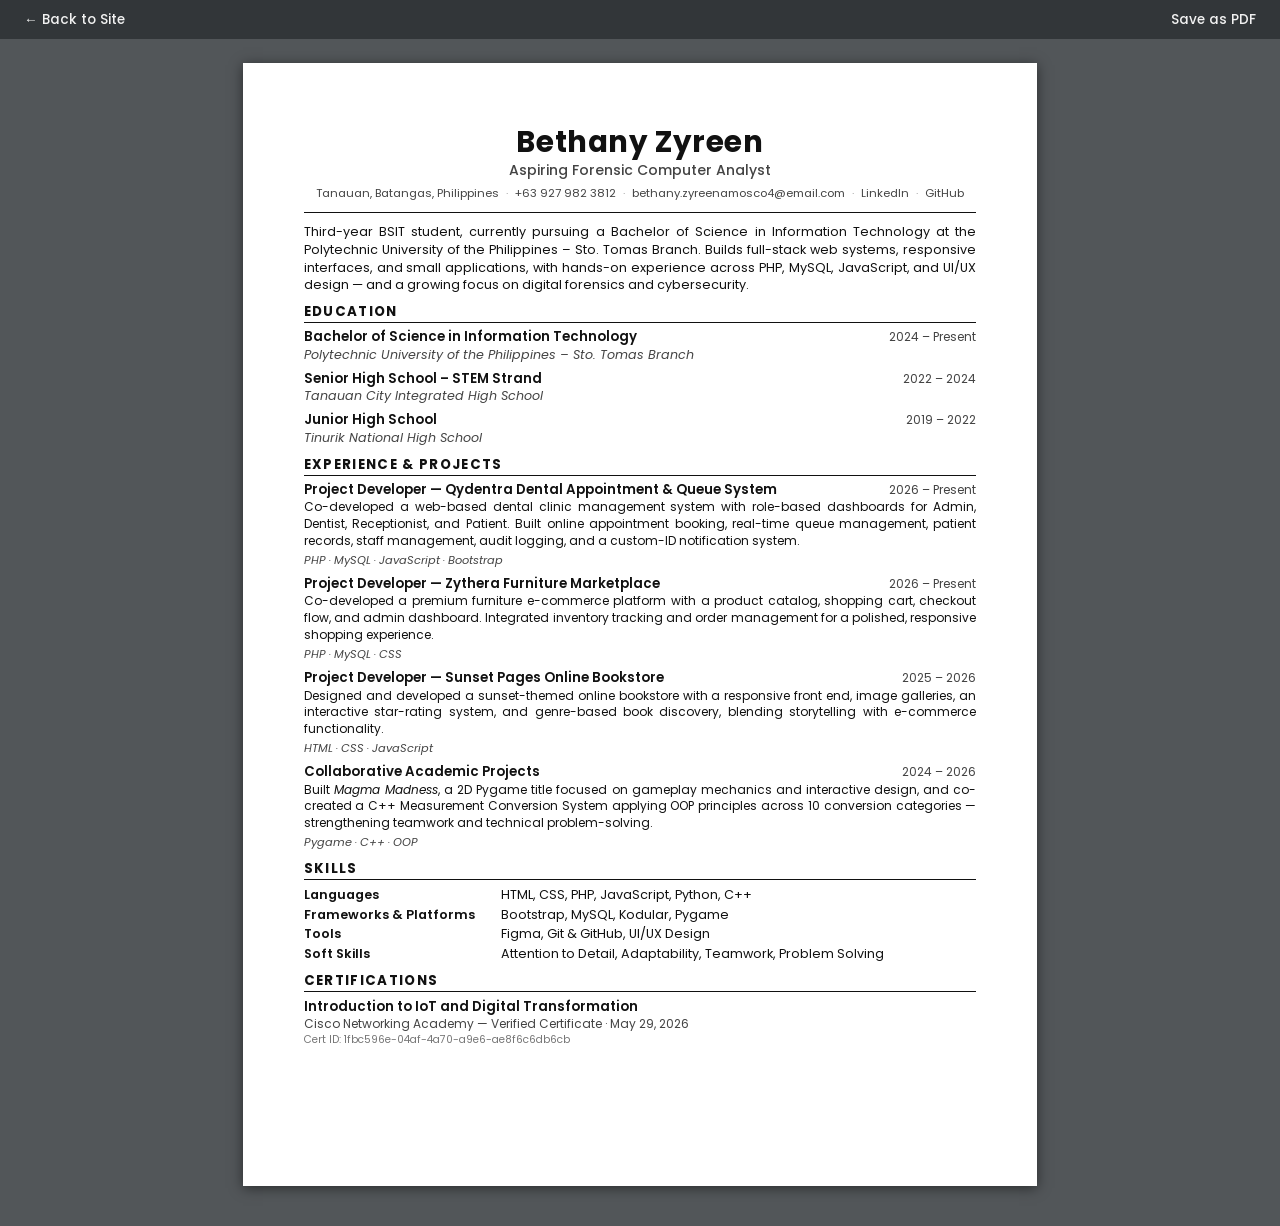
<file: resume.html>
<!DOCTYPE html>
<html lang="en">

<head>
  <meta charset="UTF-8">
  <meta name="viewport" content="width=device-width, initial-scale=1.0">
  <title>Bethany Zyreen – Resume</title>
  <link rel="icon" type="image/svg+xml" href="assets/img/Group13.svg">
  <link href="https://cdn.jsdelivr.net/npm/bootstrap@5.3.3/dist/css/bootstrap.min.css" rel="stylesheet">
  <link
    href="https://fonts.googleapis.com/css2?family=Poppins:ital,wght@0,300;0,400;0,500;0,600;0,700;1,400&display=swap"
    rel="stylesheet">
  <link rel="stylesheet" href="https://cdnjs.cloudflare.com/ajax/libs/font-awesome/6.5.0/css/all.min.css">
  <link rel="stylesheet" href="assets/css/resume.css">

</head>

<body>

  <!-- TOOLBAR -->
  <div class="toolbar d-flex align-items-center justify-content-between d-print-none">
    <a href="portfolio.html">&larr; Back to Site</a>
    <div class="toolbar-right">
      <button onclick="window.print()">Save as PDF</button>
    </div>
  </div>

  <!-- RESUME -->
  <div class="resume container">

    <header class="r-header">
      <h1 class="r-name">Bethany Zyreen</h1>
      <p class="r-role">Aspiring Forensic Computer Analyst</p>
      <p class="r-meta">
        Tanauan, Batangas, Philippines<span class="sep">&middot;</span>+63 927 982 3812<span
          class="sep">&middot;</span><a
          href="mailto:bethany.zyreenamosco4@email.com">bethany.zyreenamosco4@email.com</a><span
          class="sep">&middot;</span><a href="https://www.linkedin.com/in/bethanyzyreenamosco" target="_blank"
          rel="noopener noreferrer">LinkedIn</a><span class="sep">&middot;</span><a
          href="https://github.com/bethanyzyreen" target="_blank" rel="noopener noreferrer">GitHub</a>
      </p>
    </header>

    <section class="r-section">
      <p class="r-summary">
        Third-year BSIT student, currently pursuing a Bachelor of
        Science in Information Technology at the Polytechnic University of the Philippines – Sto. Tomas Branch.
        Builds full-stack web systems, responsive interfaces, and small applications, with hands-on experience
        across PHP, MySQL, JavaScript, and UI/UX design — and a growing focus on digital forensics and
        cybersecurity.
      </p>
    </section>

    <section class="r-section">
      <h2 class="r-heading">Education</h2>

      <div class="r-entry">
        <div class="r-entry-top d-flex justify-content-between align-items-baseline flex-wrap gap-2">
          <h3 class="r-entry-title">Bachelor of Science in Information Technology</h3>
          <span class="r-entry-date">2024 – Present</span>
        </div>
        <p class="r-entry-org">Polytechnic University of the Philippines – Sto. Tomas Branch</p>
      </div>

      <div class="r-entry">
        <div class="r-entry-top d-flex justify-content-between align-items-baseline flex-wrap gap-2">
          <h3 class="r-entry-title">Senior High School – STEM Strand</h3>
          <span class="r-entry-date">2022 – 2024</span>
        </div>
        <p class="r-entry-org">Tanauan City Integrated High School</p>
      </div>

      <div class="r-entry">
        <div class="r-entry-top d-flex justify-content-between align-items-baseline flex-wrap gap-2">
          <h3 class="r-entry-title">Junior High School</h3>
          <span class="r-entry-date">2019 – 2022</span>
        </div>
        <p class="r-entry-org">Tinurik National High School</p>
      </div>
    </section>

    <section class="r-section">
      <h2 class="r-heading">Experience &amp; Projects</h2>

      <div class="r-entry">
        <div class="r-entry-top d-flex justify-content-between align-items-baseline flex-wrap gap-2">
          <h3 class="r-entry-title">Project Developer — Qydentra Dental Appointment &amp; Queue System</h3>
          <span class="r-entry-date">2026 – Present</span>
        </div>
        <p class="r-entry-desc">
          Co-developed a web-based dental clinic management system with role-based dashboards for Admin,
          Dentist, Receptionist, and Patient. Built online appointment booking, real-time queue management,
          patient records, staff management, audit logging, and a custom-ID notification system.
        </p>
        <p class="r-stack">PHP &middot; MySQL &middot; JavaScript &middot; Bootstrap</p>
      </div>

      <div class="r-entry">
        <div class="r-entry-top d-flex justify-content-between align-items-baseline flex-wrap gap-2">
          <h3 class="r-entry-title">Project Developer — Zythera Furniture Marketplace</h3>
          <span class="r-entry-date">2026 – Present</span>
        </div>
        <p class="r-entry-desc">
          Co-developed a premium furniture e-commerce platform with a product catalog, shopping cart, checkout
          flow, and admin dashboard. Integrated inventory tracking and order management for a polished,
          responsive shopping experience.
        </p>
        <p class="r-stack">PHP &middot; MySQL &middot; CSS</p>
      </div>

      <div class="r-entry">
        <div class="r-entry-top d-flex justify-content-between align-items-baseline flex-wrap gap-2">
          <h3 class="r-entry-title">Project Developer — Sunset Pages Online Bookstore</h3>
          <span class="r-entry-date">2025 – 2026</span>
        </div>
        <p class="r-entry-desc">
          Designed and developed a sunset-themed online bookstore with a responsive front end, image galleries,
          an interactive star-rating system, and genre-based book discovery, blending storytelling with
          e-commerce functionality.
        </p>
        <p class="r-stack">HTML &middot; CSS &middot; JavaScript</p>
      </div>

      <div class="r-entry">
        <div class="r-entry-top d-flex justify-content-between align-items-baseline flex-wrap gap-2">
          <h3 class="r-entry-title">Collaborative Academic Projects</h3>
          <span class="r-entry-date">2024 – 2026</span>
        </div>
        <p class="r-entry-desc">
          Built <em>Magma Madness</em>, a 2D Pygame title focused on gameplay mechanics and interactive design,
          and co-created a C++ Measurement Conversion System applying OOP principles across 10 conversion
          categories — strengthening teamwork and technical problem-solving.
        </p>
        <p class="r-stack">Pygame &middot; C++ &middot; OOP</p>
      </div>
    </section>

    <section class="r-section">
      <h2 class="r-heading">Skills</h2>

      <div class="row r-skill-row g-2 mb-2">
        <div class="col-12 col-md-3 r-skill-label">Languages</div>
        <div class="col-12 col-md-9 r-skill-list">HTML, CSS, PHP, JavaScript, Python, C++</div>
      </div>
      <div class="row r-skill-row g-2 mb-2">
        <div class="col-12 col-md-3 r-skill-label">Frameworks &amp; Platforms</div>
        <div class="col-12 col-md-9 r-skill-list">Bootstrap, MySQL, Kodular, Pygame</div>
      </div>
      <div class="row r-skill-row g-2 mb-2">
        <div class="col-12 col-md-3 r-skill-label">Tools</div>
        <div class="col-12 col-md-9 r-skill-list">Figma, Git &amp; GitHub, UI/UX Design</div>
      </div>
      <div class="row r-skill-row g-2 mb-2">
        <div class="col-12 col-md-3 r-skill-label">Soft Skills</div>
        <div class="col-12 col-md-9 r-skill-list">Attention to Detail, Adaptability, Teamwork, Problem Solving</div>
      </div>
    </section>

    <section class="r-section">
      <h2 class="r-heading">Certifications</h2>
      <p class="r-cert-title">Introduction to IoT and Digital Transformation</p>
      <p class="r-cert-meta">Cisco Networking Academy — Verified Certificate &middot; May 29, 2026</p>
      <p class="r-cert-id">Cert ID: 1fbc596e-04af-4a70-a9e6-ae8f6c6db6cb</p>
    </section>

  </div>

  <script src="https://cdn.jsdelivr.net/npm/bootstrap@5.3.3/dist/js/bootstrap.bundle.min.js"></script>
  <script src="assets/js/legacy.js"></script>
</body>

</html>
</file>
<file: assets/css/resume.css>
:root {
  --ink: #111;
  --ink-soft: #444;
}

* {
  box-sizing: border-box;
}

html,
body,
h1,
h2,
h3,
p,
a,
span,
div,
button,
em {
  font-family: 'Poppins', sans-serif;
}

body {
  margin: 0;
  background: #525659;
  color: var(--ink);
  font-size: 9.5pt;
  line-height: 1.4;
}

.toolbar {
  position: sticky;
  top: 0;
  z-index: 10;
  background: #323639;
  display: flex;
  align-items: center;
  justify-content: space-between;
  padding: 10px 24px;
  margin: 0 0 24px;
  max-width: none;
}

.toolbar a,
.toolbar button {
  color: #f1f1f1;
  font-size: 0.85rem;
  font-weight: 500;
  text-decoration: none;
  background: none;
  border: none;
  cursor: pointer;
  padding: 0;
}

.toolbar a:hover,
.toolbar button:hover {
  color: #fff;
  text-decoration: underline;
}

.resume {
  width: 210mm;
  max-width: calc(100% - 24px);
  min-height: 297mm;
  margin: 0 auto 40px;
  padding: 16mm 16mm 18mm;
  background: #fff;
  box-shadow: 0 2px 12px rgba(0, 0, 0, 0.5);
}

/* Header */
.r-header {
  text-align: center;
  padding-bottom: 10px;
  margin-bottom: 10px;
  border-bottom: 1px solid var(--ink);
}

.r-name {
  font-size: 22pt;
  font-weight: 700;
  margin: 0 0 2px;
  letter-spacing: 0.02em;
  color: var(--ink);
}

.r-role {
  font-size: 10.5pt;
  font-weight: 500;
  color: var(--ink-soft);
  margin: 0 0 6px;
}

.r-meta {
  font-size: 8.5pt;
  color: var(--ink-soft);
  margin: 0;
}

.r-meta a {
  color: var(--ink-soft);
  text-decoration: none;
}

.r-meta a:hover {
  text-decoration: underline;
}

.r-meta .sep {
  margin: 0 7px;
  color: #999;
}

/* Sections */
.r-section {
  margin-bottom: 10px;
}

.r-heading {
  font-size: 10pt;
  font-weight: 700;
  letter-spacing: 0.1em;
  text-transform: uppercase;
  color: var(--ink);
  margin: 0 0 6px;
  padding-bottom: 2px;
  border-bottom: 1px solid var(--ink);
}

.r-summary {
  margin: 0;
  text-align: justify;
  color: var(--ink);
}

.r-entry {
  margin-bottom: 7px;
  break-inside: avoid;
}

.r-entry:last-child {
  margin-bottom: 0;
}

.r-entry-top {
  display: flex;
  justify-content: space-between;
  align-items: baseline;
  gap: 12px;
}

.r-entry-title {
  font-size: 10pt;
  font-weight: 600;
  margin: 0;
  color: var(--ink);
}

.r-entry-date {
  font-size: 9pt;
  color: var(--ink-soft);
  white-space: nowrap;
  flex-shrink: 0;
}

.r-entry-org {
  font-size: 9.5pt;
  font-style: italic;
  color: var(--ink-soft);
  margin: 0 0 2px;
}

.r-entry-desc {
  margin: 1px 0 0;
  font-size: 9pt;
  color: var(--ink);
  text-align: justify;
}

.r-stack {
  margin: 3px 0 0;
  font-size: 8.5pt;
  color: var(--ink-soft);
  font-style: italic;
}

/* Skills */
.r-skill-row {
  display: grid !important;
  grid-template-columns: 50mm 1fr;
  gap: 0 8px !important;
  font-size: 9.5pt;
  margin: 0 0 2px !important;
}

.r-skill-row>* {
  width: auto !important;
  max-width: none !important;
  padding: 0 !important;
  margin: 0 !important;
}

.r-skill-label {
  font-weight: 600;
  color: var(--ink);
}

.r-skill-list {
  color: var(--ink);
}

/* Certification */
.r-cert-title {
  font-weight: 600;
  font-size: 10pt;
  margin: 0;
}

.r-cert-meta {
  font-size: 9pt;
  color: var(--ink-soft);
  margin: 0;
}

.r-cert-id {
  font-size: 8pt;
  color: #777;
  margin: 0;
}

@media (max-width: 560px) {
  .resume {
    padding: 18px 16px;
    min-height: 0;
  }

  .r-entry-top {
    flex-direction: column;
    gap: 0;
  }

  .r-skill-row {
    grid-template-columns: 1fr;
  }
}

@media print {
  @page {
    size: A4;
    margin: 12mm 14mm;
  }

  html,
  body {
    background: #fff;
  }

  .toolbar {
    display: none !important;
  }

  .resume {
    width: auto;
    max-width: none;
    min-height: 0;
    margin: 0;
    padding: 0;
    box-shadow: none;
  }

  * {
    -webkit-print-color-adjust: exact;
    print-color-adjust: exact;
  }
}
</file>
